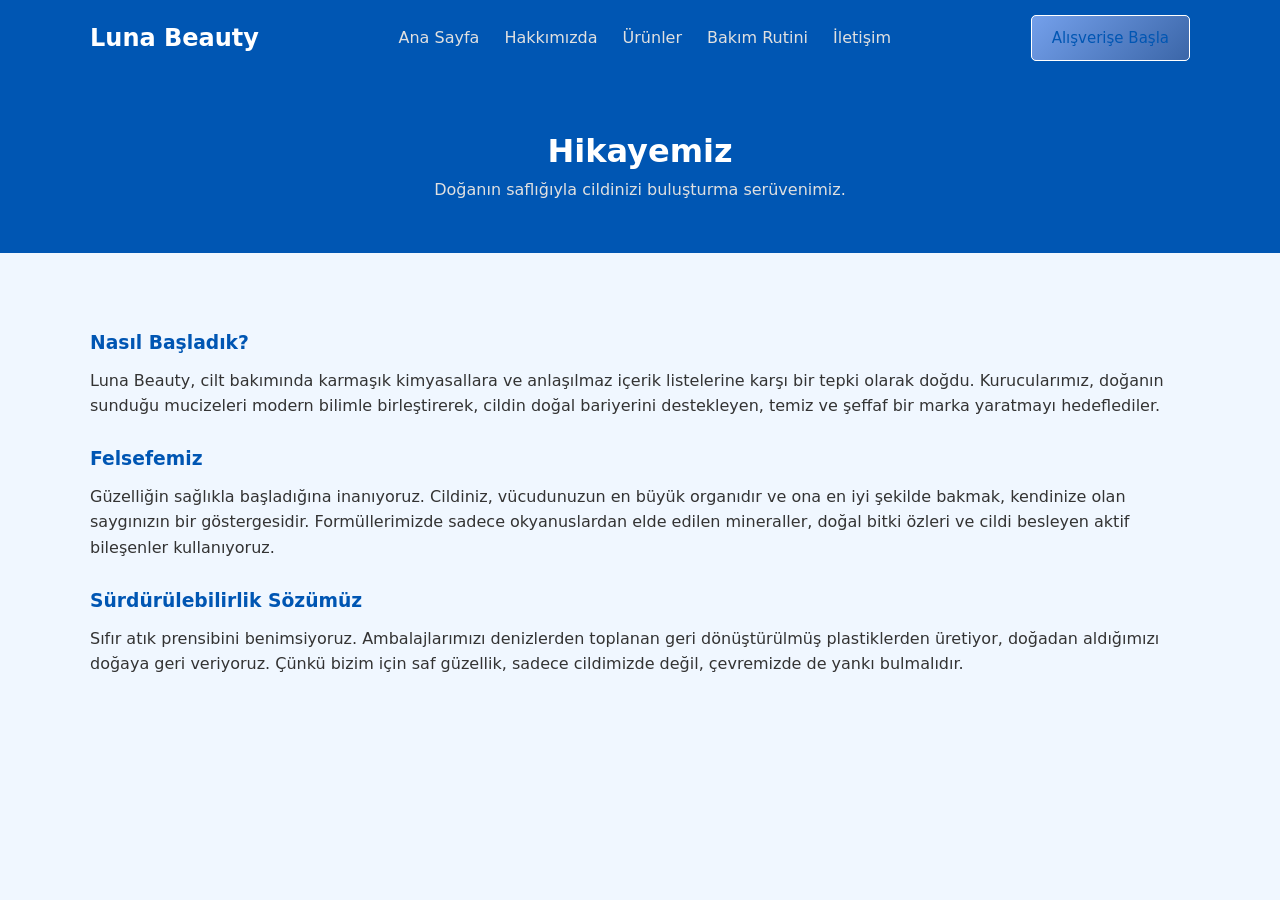
<file: hakkimizda.html>
<!DOCTYPE html>
<html lang="tr">

<head>
    <meta charset="UTF-8">
    <meta name="viewport" content="width=device-width, initial-scale=1.0">
    <title>Hakkımızda | Luna Beauty</title>
    <link rel="stylesheet" href="style.css">
</head>

<body>
    <header class="header">
        <div class="container header-content">
            <a href="index.html" class="logo">Luna Beauty</a>
            <nav class="nav-menu">
                <ul>
                    <li><a href="index.html">Ana Sayfa</a></li>
                    <li><a href="hakkimizda.html">Hakkımızda</a></li>
                    <li><a href="urunler.html">Ürünler</a></li>
                    <li><a href="rutin.html">Bakım Rutini</a></li>
                    <li><a href="iletisim.html">İletişim</a></li>
                </ul>
            </nav>
            <a href="urunler.html" class="btn-primary">Alışverişe Başla</a>
        </div>
    </header>

    <div class="page-header">
        <div class="container">
            <h1>Hikayemiz</h1>
            <p>Doğanın saflığıyla cildinizi buluşturma serüvenimiz.</p>
        </div>
    </div>

    <section class="about-detailed container">
        <h3>Nasıl Başladık?</h3>
        <p>Luna Beauty, cilt bakımında karmaşık kimyasallara ve anlaşılmaz içerik listelerine karşı bir tepki olarak doğdu.
            Kurucularımız, doğanın sunduğu mucizeleri modern bilimle birleştirerek, cildin doğal bariyerini destekleyen,
            temiz ve şeffaf bir marka yaratmayı hedeflediler.</p>

        <h3>Felsefemiz</h3>
        <p>Güzelliğin sağlıkla başladığına inanıyoruz. Cildiniz, vücudunuzun en büyük organıdır ve ona en iyi şekilde
            bakmak, kendinize olan saygınızın bir göstergesidir. Formüllerimizde sadece okyanuslardan elde edilen
            mineraller, doğal bitki özleri ve cildi besleyen aktif bileşenler kullanıyoruz.</p>

        <h3>Sürdürülebilirlik Sözümüz</h3>
        <p>Sıfır atık prensibini benimsiyoruz. Ambalajlarımızı denizlerden toplanan geri dönüştürülmüş plastiklerden
            üretiyor, doğadan aldığımızı doğaya geri veriyoruz. Çünkü bizim için saf güzellik, sadece cildimizde değil,
            çevremizde de yankı bulmalıdır.</p>
    </section>


</body>

</html>
</file>
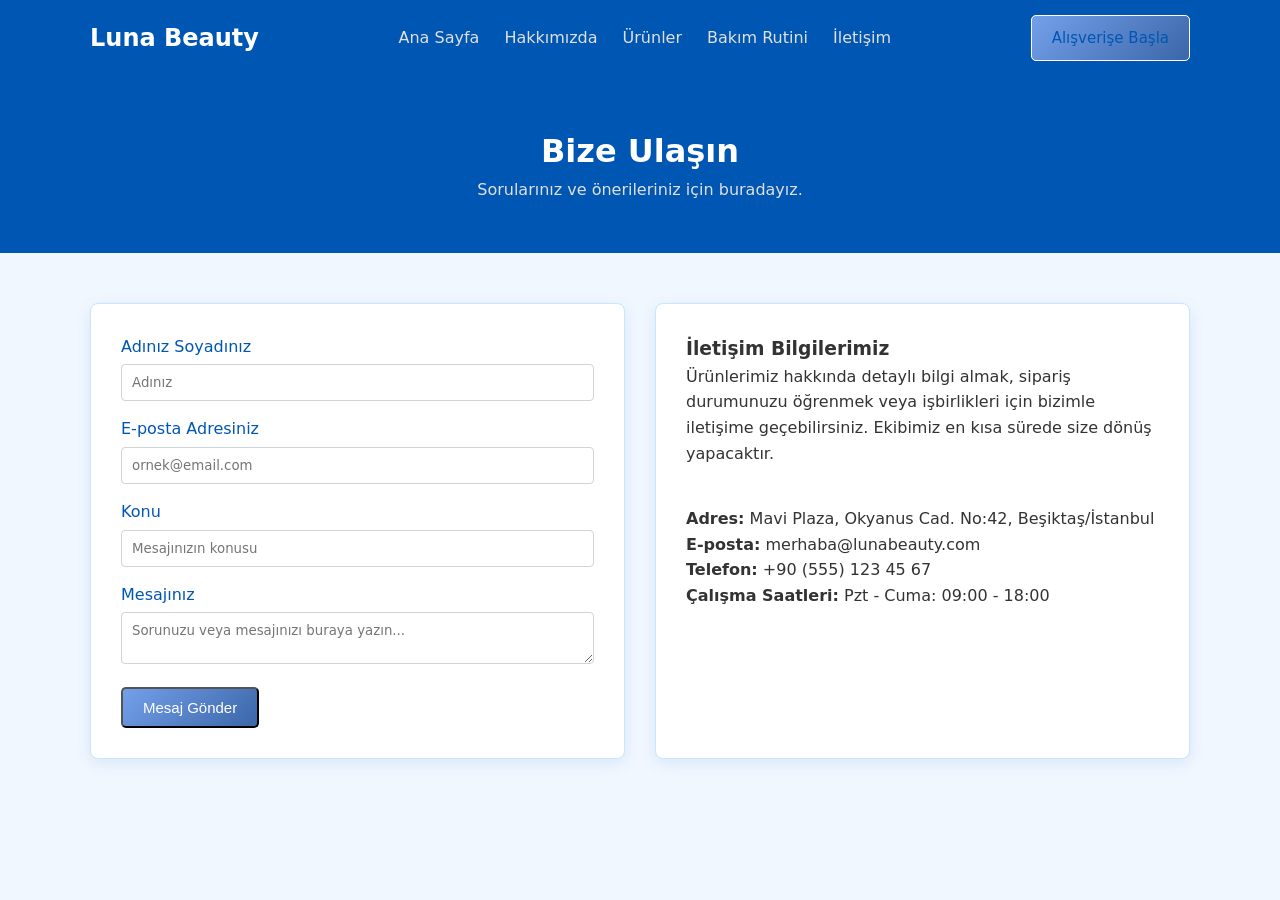
<file: iletisim.html>
<!DOCTYPE html>
<html lang="tr">

<head>
    <meta charset="UTF-8">
    <meta name="viewport" content="width=device-width, initial-scale=1.0">
    <title>İletişim | Luna Beauty</title>
    <link rel="stylesheet" href="style.css">
</head>

<body>
    <header class="header">
        <div class="container header-content">
            <a href="index.html" class="logo">Luna Beauty</a>
            <nav class="nav-menu">
                <ul>
                    <li><a href="index.html">Ana Sayfa</a></li>
                    <li><a href="hakkimizda.html">Hakkımızda</a></li>
                    <li><a href="urunler.html">Ürünler</a></li>
                    <li><a href="rutin.html">Bakım Rutini</a></li>
                    <li><a href="iletisim.html">İletişim</a></li>
                </ul>
            </nav>
            <a href="urunler.html" class="btn-primary">Alışverişe Başla</a>
        </div>
    </header>

    <div class="page-header">
        <div class="container">
            <h1>Bize Ulaşın</h1>
            <p>Sorularınız ve önerileriniz için buradayız.</p>
        </div>
    </div>

    <section class="contact-page container">
        <div class="contact-form">
            <form action="#">
                <div class="form-group">
                    <label>Adınız Soyadınız</label>
                    <input type="text" placeholder="Adınız" required>
                </div>
                <div class="form-group">
                    <label>E-posta Adresiniz</label>
                    <input type="email" placeholder="ornek@email.com" required>
                </div>
                <div class="form-group">
                    <label>Konu</label>
                    <input type="text" placeholder="Mesajınızın konusu">
                </div>
                <div class="form-group">
                    <label>Mesajınız</label>
                    <textarea placeholder="Sorunuzu veya mesajınızı buraya yazın..." required></textarea>
                </div>
                <button type="submit" class="btn-primary">Mesaj Gönder</button>
            </form>
        </div>
        <div class="contact-info">
            <h3>İletişim Bilgilerimiz</h3>
            <p>Ürünlerimiz hakkında detaylı bilgi almak, sipariş durumunuzu öğrenmek veya işbirlikleri için bizimle
                iletişime geçebilirsiniz. Ekibimiz en kısa sürede size dönüş yapacaktır.</p>

            <div style="margin-top: 40px;">
                <div class="icon-text">
                    <strong> Adres:</strong> Mavi Plaza, Okyanus Cad. No:42, Beşiktaş/İstanbul
                </div>
                <div class="icon-text">
                    <strong> E-posta:</strong> merhaba@lunabeauty.com
                </div>
                <div class="icon-text">
                    <strong> Telefon:</strong> +90 (555) 123 45 67
                </div>
                <div class="icon-text">
                    <strong> Çalışma Saatleri:</strong> Pzt - Cuma: 09:00 - 18:00
                </div>
            </div>
        </div>
    </section>


</body>

</html>
</file>
<file: style.css>
* {
    margin: 0;
    padding: 0;
    box-sizing: border-box;
}

body {
    font-family: system-ui, -apple-system, sans-serif;
    background-color: #f0f7ff;
    color: #333;
    line-height: 1.6;
}

a {
    text-decoration: none;
    color: #0056b3;
}

ul {
    list-style-type: none;
}

.container {
    width: 90%;
    max-width: 1100px;
    margin: 0 auto;
}

.header {
    background-color: #0056b3;
    padding: 15px 0;
    position: sticky;
    top: 0;
    z-index: 100;
}

.header-content {
    display: flex;
    justify-content: space-between;
    align-items: center;
}

.logo {
    font-size: 24px;
    font-weight: bold;
    color: white;
}

.nav-menu ul {
    display: flex;
    gap: 25px;
}

.nav-menu a {
    color: #e0e0e0;
    font-weight: 500;
}

.header .btn-primary {
    background-color: #ffffff;
    color: #0056b3;
    border: 1px solid #ffffff;
}

.btn-primary,
.btn-secondary,
.btn-outline {
    display: inline-block;
    padding: 10px 20px;
    background: linear-gradient(135deg, #74a0eb 0%, #3b66a8 100%);
    color: white;
    border-radius: 5px;
    cursor: pointer;
    text-align: center;
    font-size: 15px;
    font-weight: 500;
}

.btn-secondary {
    background: white;
    color: #0056b3;
    border-color: #0056b3;
}

.btn-outline {
    background: white;
    color: #1f2a35;
    border: 1px solid #0056b3;
    width: 100%;
}

.link-arrow {
    display: inline-block;
    margin-top: 15px;
    font-weight: bold;
}

.hero {
    background-color: #e3f2fd;
    padding: 60px 0;
    text-align: center;
    border-bottom: 2px solid #0056b3;
}

.hero-text h1 {
    font-size: 36px;
    margin-bottom: 20px;
    color: #0056b3;
}

.hero-text p {
    font-size: 18px;
    margin-bottom: 30px;
    color: #333;
}

.hero-buttons {
    display: flex;
    justify-content: center;
    gap: 15px;
}

.image-placeholder {
    margin-top: 40px;
}

.image-placeholder img {
    max-width: 100%;
    border-radius: 12px;
    box-shadow: 0 4px 15px rgba(0, 86, 179, 0.15);
}

.features {
    padding: 60px 0;
    background-color: white;
}

.features-grid {
    display: flex;
    justify-content: space-between;
    gap: 30px;
}

.feature-card {
    flex: 1;
    padding: 30px;
    border-radius: 8px;
    text-align: center;
    background-color: #f0f7ff;
}

.feature-card h3 {
    margin-bottom: 15px;
    color: #0056b3;
}

.products {
    padding: 60px 0;
}

.section-title {
    text-align: center;
    margin-bottom: 40px;
}

.section-title h2 {
    font-size: 28px;
    margin-bottom: 10px;
    color: #0056b3;
}

.product-grid {
    display: flex;
    flex-wrap: wrap;
    gap: 25px;
    justify-content: center;
}

.product-card {
    background: white;
    width: 22%;
    min-width: 220px;
    border-radius: 10px;
    overflow: hidden;
    box-shadow: 0 3px 10px rgba(0, 86, 179, 0.1);
    border: 1px solid #cce5ff;
    display: flex;
    flex-direction: column;
}

.product-card img {
    width: 100%;
    height: 200px;
    object-fit: cover;
    background-color: #e9ecef;
    display: block;
    margin-bottom: 0;




}

.product-info {
    padding: 20px;
    text-align: center;
    flex-grow: 1;
    display: flex;
    flex-direction: column;
    justify-content: space-between;
}

.product-info h4 {
    font-size: 16px;
    margin-bottom: 10px;
    color: #0056b3;
    font-weight: 600;
}

.product-info .price {
    font-weight: bold;
    color: #0d6efd;
    margin-bottom: 15px;
    font-size: 18px;
}

/* Hakkımızda */
.about {
    padding: 60px 0;
    background-color: white;
    text-align: center;
    border-top: 2px solid #0056b3;
    border-bottom: 2px solid #0056b3;
}

.about-text h2 {
    margin-bottom: 20px;
    font-size: 32px;
    color: #0056b3;
}

.about-text p {
    color: #333;
    margin-bottom: 15px;
}

/* Footer */
.footer {
    background-color: #003366;
    color: white;
    padding: 50px 0 20px;
}

.footer-grid {
    display: flex;
    justify-content: space-between;
    gap: 30px;
    flex-wrap: wrap;
}

.footer a {
    color: #cce5ff;
}

.footer h4 {
    margin-bottom: 20px;
    border-bottom: 1px solid #0056b3;
    padding-bottom: 10px;
}

.footer-bottom {
    text-align: center;
    margin-top: 40px;
    padding-top: 20px;
    border-top: 1px solid #0056b3;
    font-size: 14px;
    color: #cce5ff;
}

.newsletter-form {
    display: flex;
    gap: 10px;
    margin-top: 10px;
}

.newsletter-form input {
    padding: 8px 12px;
    border-radius: 4px;
    border: none;
    flex: 1;
}

/* Alt Sayfalar İçin */
.page-header {
    background-color: #0056b3;
    color: white;
    padding: 50px 0;
    text-align: center;
}

.page-header h1 {
    color: white;
}

.page-header p {
    color: #e0e0e0;
}

.about-detailed {
    padding: 50px 0;
}

.about-detailed h3 {
    margin-top: 25px;
    margin-bottom: 10px;
    color: #0056b3;
}

.categories {
    text-align: center;
    margin: 20px 0 40px 0;
}

.cat-btn {
    padding: 8px 16px;
    margin: 0 5px;
    cursor: pointer;
    border-radius: 20px;
    border: 1px solid #0056b3;
    background: transparent;
    color: #0056b3;
}

.cat-btn.active {
    background-color: #0056b3;
    color: white;
}

.routine-steps .step-card {
    border: 1px solid #cce5ff;
    border-radius: 8px;
    padding: 20px;
    margin-bottom: 20px;
    background: #f0f7ff;
    display: flex;
    align-items: center;
    gap: 20px;
}

.step-image img {
    width: 150px;
    height: 150px;
    object-fit: cover;
    border-radius: 10px;
}

.step-number {
    font-size: 20px;
    font-weight: bold;
    color: #5081cc;
    margin-bottom: 5px;
}

.contact-page {
    display: flex;
    gap: 30px;
    padding: 50px 0;
}

.contact-form,
.contact-info {
    flex: 1;
    background: white;
    padding: 30px;
    border-radius: 8px;
    box-shadow: 0 4px 15px rgba(0, 86, 179, 0.1);
    border: 1px solid #cce5ff;
}

.form-group {
    margin-bottom: 15px;
}

.form-group label {
    display: block;
    margin-bottom: 5px;
    font-weight: 500;
    color: #0056b3;
}

.form-group input,
.form-group textarea {
    width: 100%;
    padding: 10px;
    border: 1px solid #ced4da;
    border-radius: 4px;
    font-family: inherit;
}

/* Mobil Uyum */
@media (max-width: 768px) {
    .header-content {
        flex-direction: column;
        gap: 10px;
    }

    .features-grid {
        flex-direction: column;
    }

    .product-card {
        width: 45%;
    }

    .contact-page {
        flex-direction: column;
    }

    .footer-grid {
        flex-direction: column;
    }

    .routine-steps .step-card {
        flex-direction: column;
        text-align: center;
        align-items: center;
    }
}

@media (max-width: 480px) {
    .product-card {
        width: 100%;
    }
}
</file>
